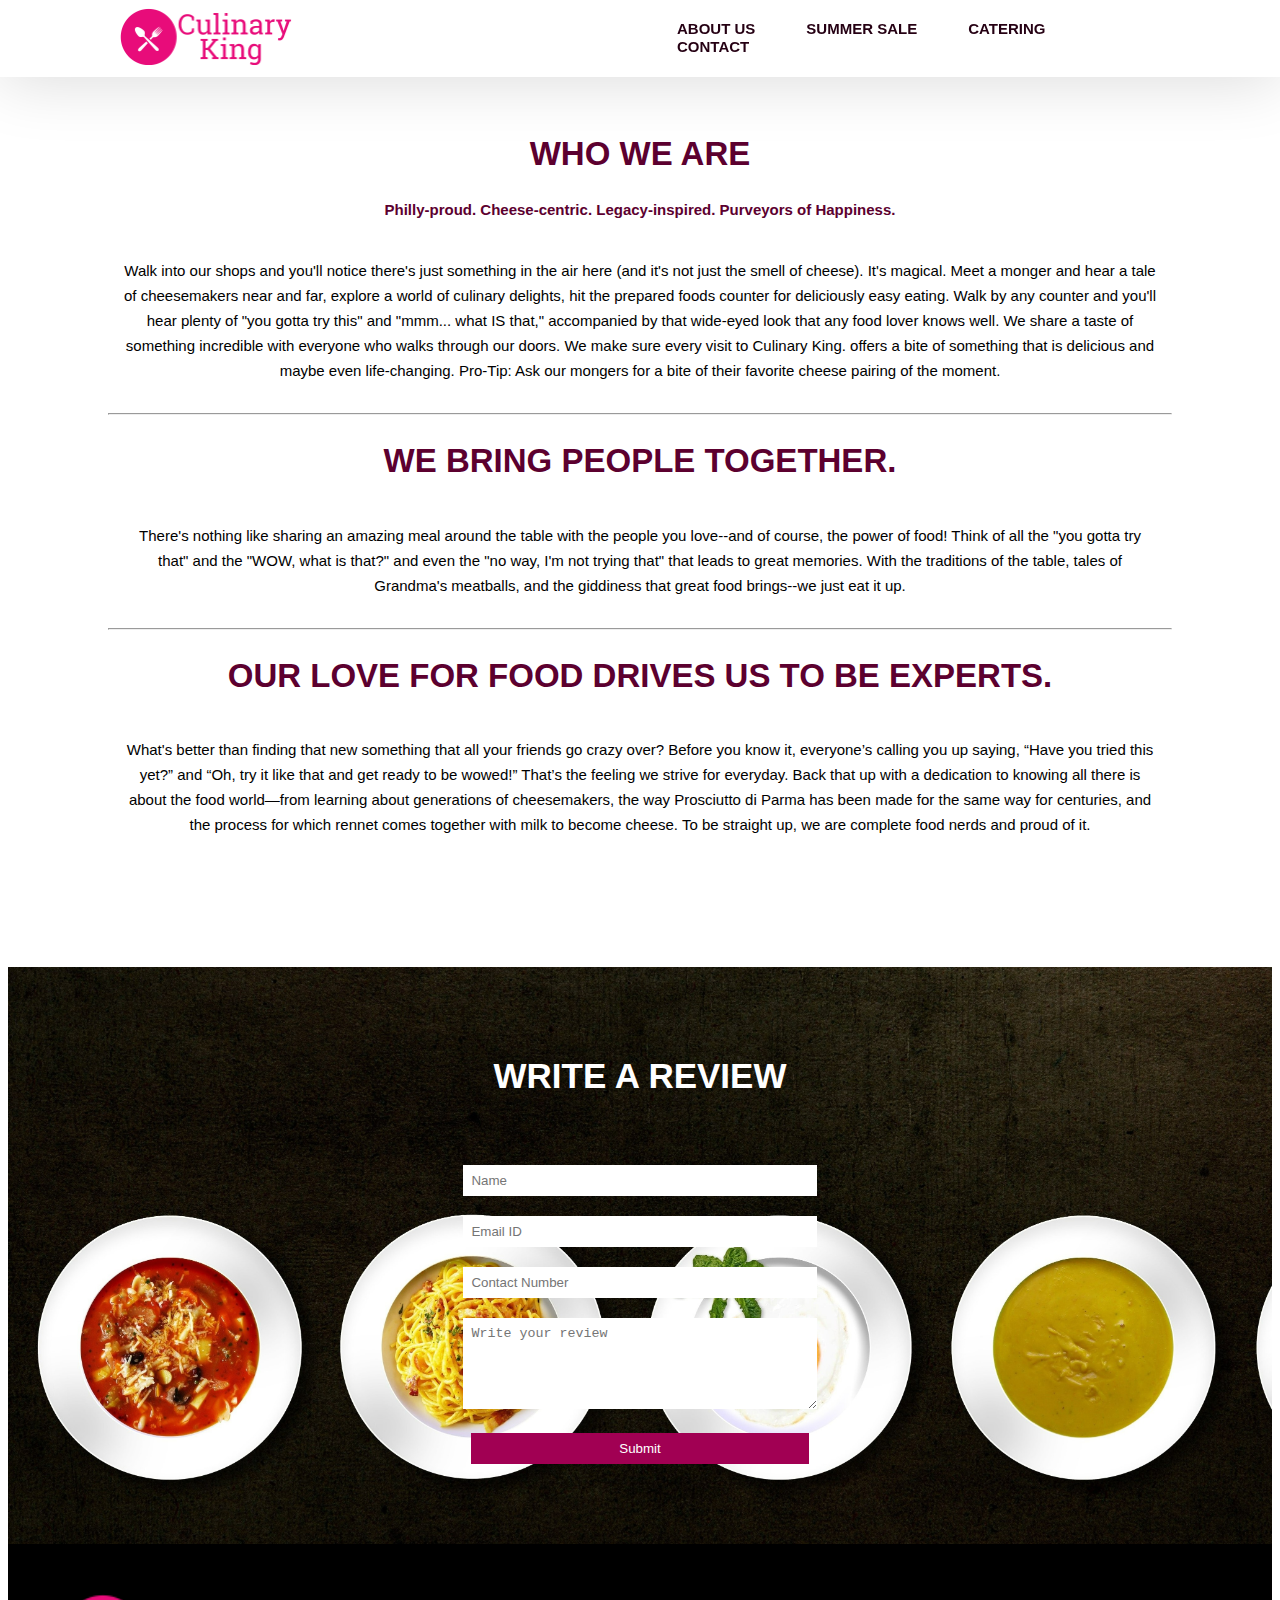
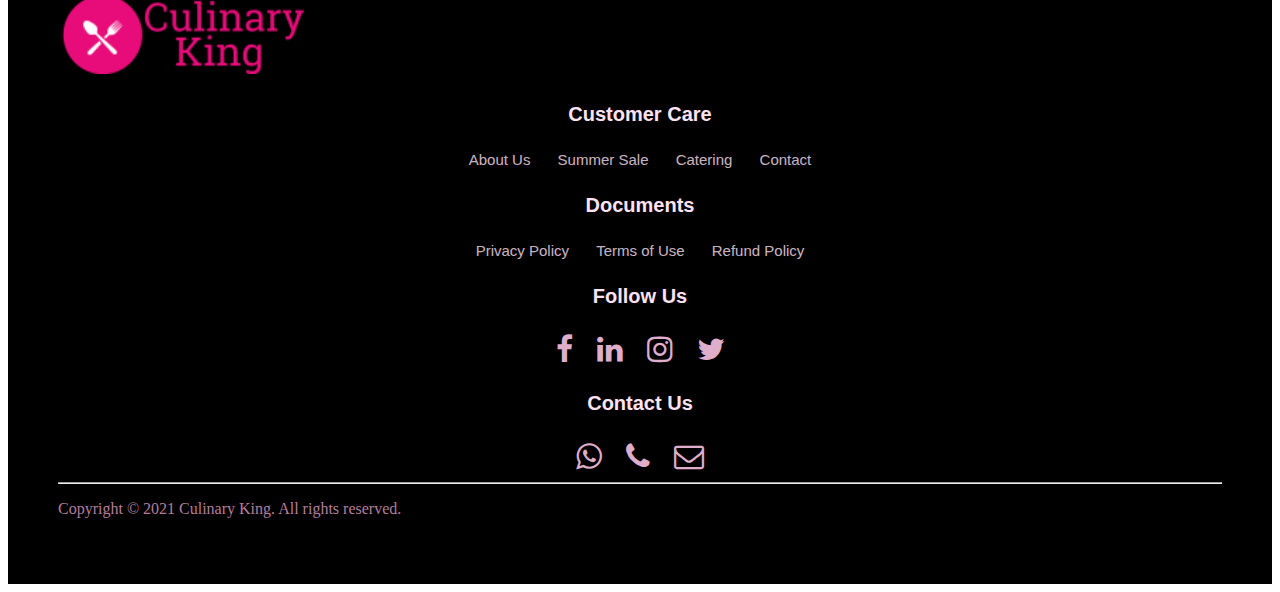
<file: about.html>
<!DOCTYPE html>
<html lang="en">

<head>
    <meta charset="UTF-8">
    <meta http-equiv="X-UA-Compatible" content="IE=edge">
    <meta name="viewport" content="initial-scale=1.0">
    <title>Culinary King | About Us</title>
    <link rel="stylesheet" href="style.css">
    <link rel="stylesheet" href="https://cdnjs.cloudflare.com/ajax/libs/font-awesome/4.7.0/css/font-awesome.min.css">
</head>

<body>
    <!-- ----------------------------------------NAVBAR----------------------------------------------------->
    <nav class="nav nav_top">
        <div class="logo">
            <a href="index.html"><img src="images/logo.png" width="250"></a>
        </div>
        <div class="nav_side">
            <a href="about.html">ABOUT US</a>
            <a href="summer.html">SUMMER SALE</a>
            <a href="catering.html">CATERING</a>
            <a href="contact.html">CONTACT</a>
        </div>
    </nav>
    <!-- -------------------------------------------ABOUT US--------------------------------------------------------->
    <div class="about_us" style="padding-top:100px;">
        <h2>WHO WE ARE</h2>
        <div class="about_content">
            <h5>Philly-proud. Cheese-centric. Legacy-inspired. Purveyors of Happiness.</h5>
            <p>Walk into our shops and you'll notice there's just something in the air here (and it's not just the smell
                of cheese). It's magical. Meet a monger and hear a tale of cheesemakers near and far, explore a world of
                culinary delights, hit the prepared foods counter for deliciously easy eating. Walk by any counter and
                you'll hear plenty of "you gotta try this" and "mmm... what IS that," accompanied by that wide-eyed look
                that any food lover knows well. We share a taste of something incredible with everyone who walks through
                our doors. We make sure every visit to Culinary King. offers a bite of something that is delicious and
                maybe even life-changing. Pro-Tip: Ask our mongers for a bite of their favorite cheese pairing of the
                moment.</p>
        </div>
        <hr>
        <h2>WE BRING PEOPLE TOGETHER.</h2>
        <p>There's nothing like sharing an amazing meal around the table with the people you love--and of course, the
            power of food! Think of all the "you gotta try that" and the "WOW, what is that?" and even the "no way, I'm
            not trying that" that leads to great memories. With the traditions of the table, tales of Grandma's
            meatballs, and the giddiness that great food brings--we just eat it up.</p>
        <hr>
        <h2>OUR LOVE FOR FOOD DRIVES US TO BE EXPERTS.</h2>
        <p>What's better than finding that new something that all your friends go crazy over? Before you know it,
            everyone’s calling you up saying, “Have you tried this yet?” and “Oh, try it like that and get ready to be
            wowed!” That’s the feeling we strive for everyday. Back that up with a dedication to knowing all there is
            about the food world—from learning about generations of cheesemakers, the way Prosciutto di Parma has been
            made for the same way for centuries, and the process for which rennet comes together with milk to become
            cheese. To be straight up, we are complete food nerds and proud of it.</p>
    </div>
    <!-- --------------------------------------------FEED--------------------------------------------------------->
    <div class="feed">
        <h2>WRITE A REVIEW</h2>
        <div class="feed_form" method="post">
            <form name="submit-googlesheet">
                <input type="text" name="Name" placeholder="Name"><br>
                <input type="email" name="Email" placeholder="Email ID"><br>
                <input type="text" name="Number" placeholder="Contact Number"><br>
                <textarea rows="5" cols="7" name="Review" placeholder="Write your review"></textarea><br>
                <button type="submit">Submit</button>
            </form>
        </div>
    </div>
    <!-- --------------------------------------------FOOTER-------------------------------------------------------->
    <footer>
        <div class="footer_logo">
            <a href="index.html"><img src="images/logo.png" width="250"></a>
        </div>
        <div class="pages">
            <h3>Customer Care</h3>
            <a href="about.html">About Us</a>|
            <a href="summer.html">Summer Sale</a>|
            <a href="catering.html">Catering</a>|
            <a href="contact.html">Contact</a>
        </div>
        <div class="doc">
            <h3>Documents</h3>
            <a href="#">Privacy Policy</a>|
            <a href="#">Terms of Use</a>|
            <a href="#">Refund Policy</a>
        </div>
        <div class="social">
            <h3>Follow Us</h3>
            <a href="https://www.facebook.com/" target="_blank"><i class="fa fa-facebook" aria-hidden="true"></i></a>
            <a href="https://www.linkedin.com/" target="_blank"><i class="fa fa-linkedin" aria-hidden="true"></i></a>
            <a href="#"><i class="fa fa-instagram" aria-hidden="true"></i></a>
            <a href="#"><i class="fa fa-twitter" aria-hidden="true"></i></a>
        </div>
        <div class="contact">
            <h3>Contact Us</h3>
            <a href="https://api.WhatsApp.com/send?phone=+910000000000" target="_blank"><i class="fa fa-whatsapp"
                    aria-hidden="true"></i></a>
            <a href="tel: +910000000000"><i class="fa fa-phone" aria-hidden="true"></i></a>
            <a href="mailto: roshnideyic365@gmail.com"><i class="fa fa-envelope-o" aria-hidden="true"></i></a>
        </div>
        <hr>
        <p>Copyright &copy; 2021 Culinary King. All rights reserved.</p>
    </footer>

    <script type="text/javascript">
        const scriptURL = 'https://script.google.com/macros/s/AKfycbzmY7HJmUEupsd8UBLj-aTxEsPcKQEWFYaxFA44IcIYrYCjanY1WcTF4zyKYXFQubtbTA/exec'
        const form = document.forms['submit-googlesheet']

        form.addEventListener('submit', e => {
            e.preventDefault()
            fetch(scriptURL, { method: 'POST', body: new FormData(form) })
                .then(response => alert("Thanks you for your valuable feedback!"))
                .catch(error => console.error('Error!', error.message))
        })

    </script>
</body>

</html>
</file>
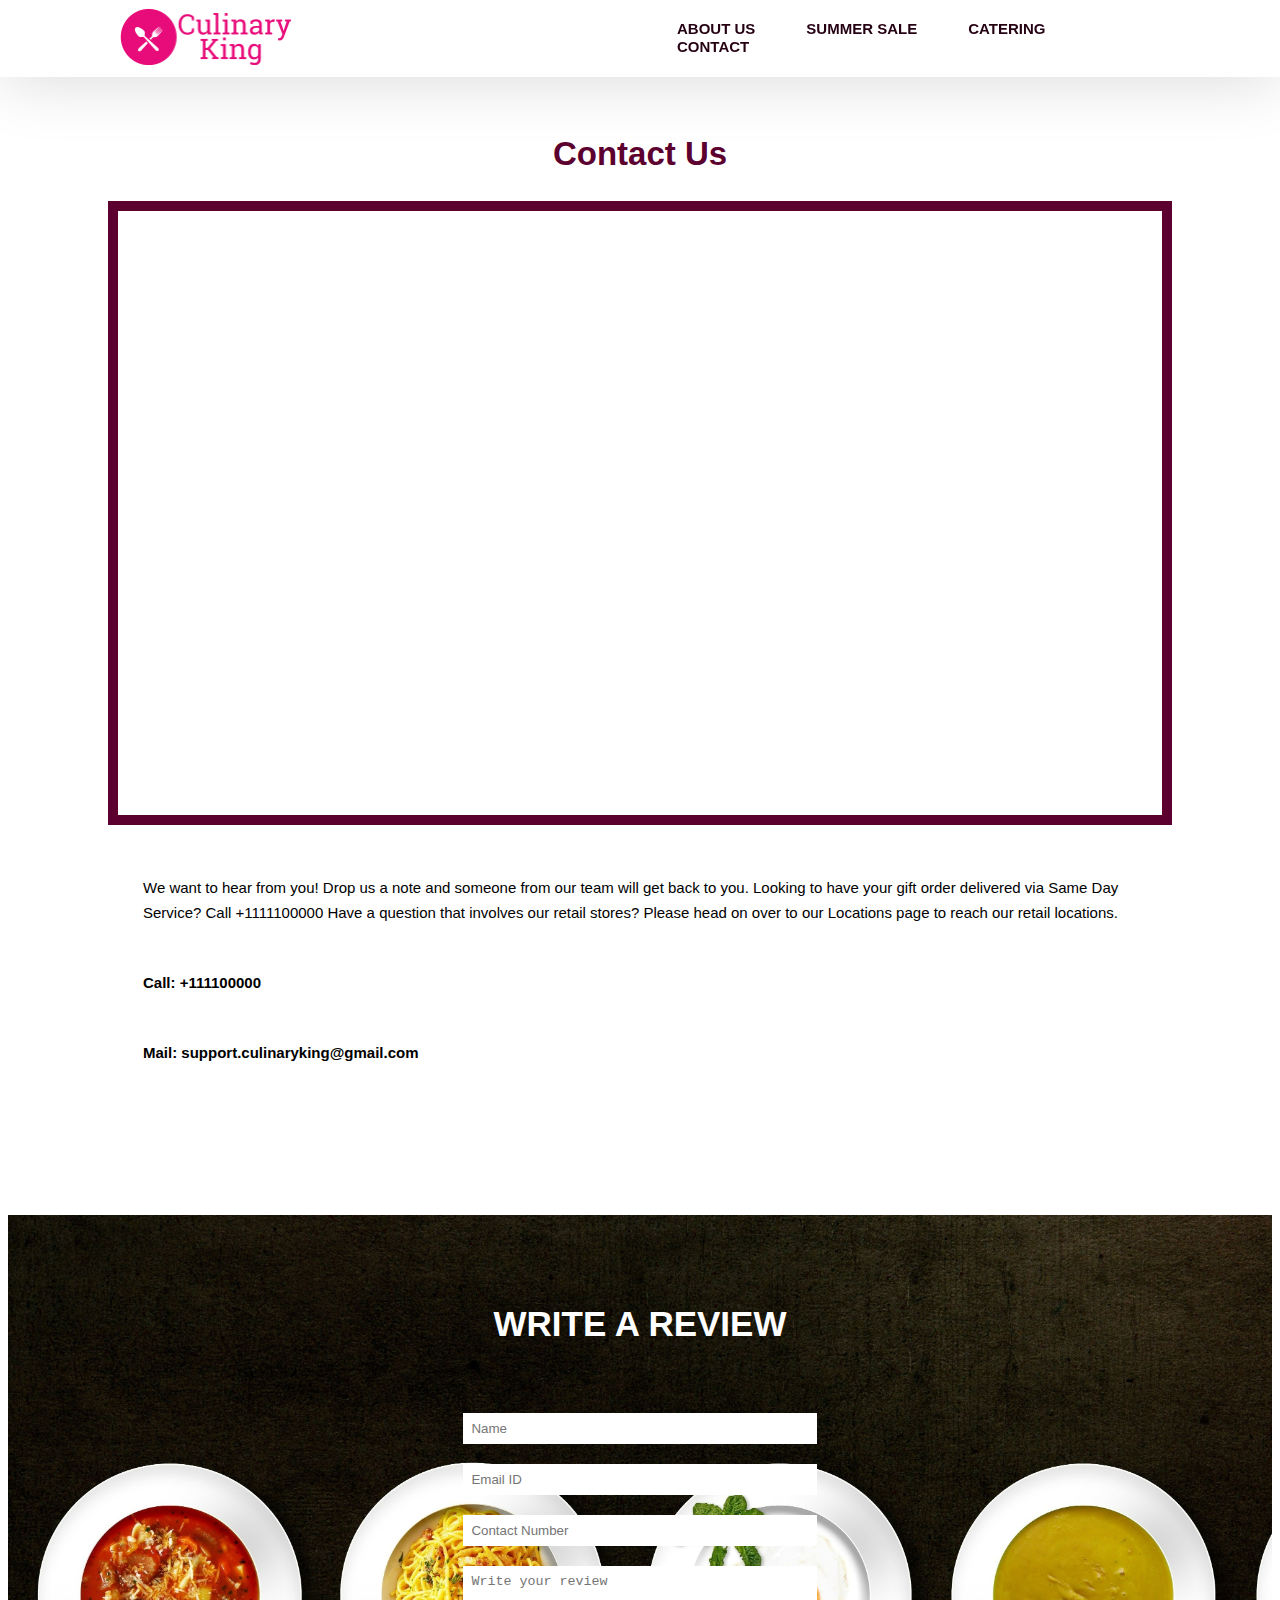
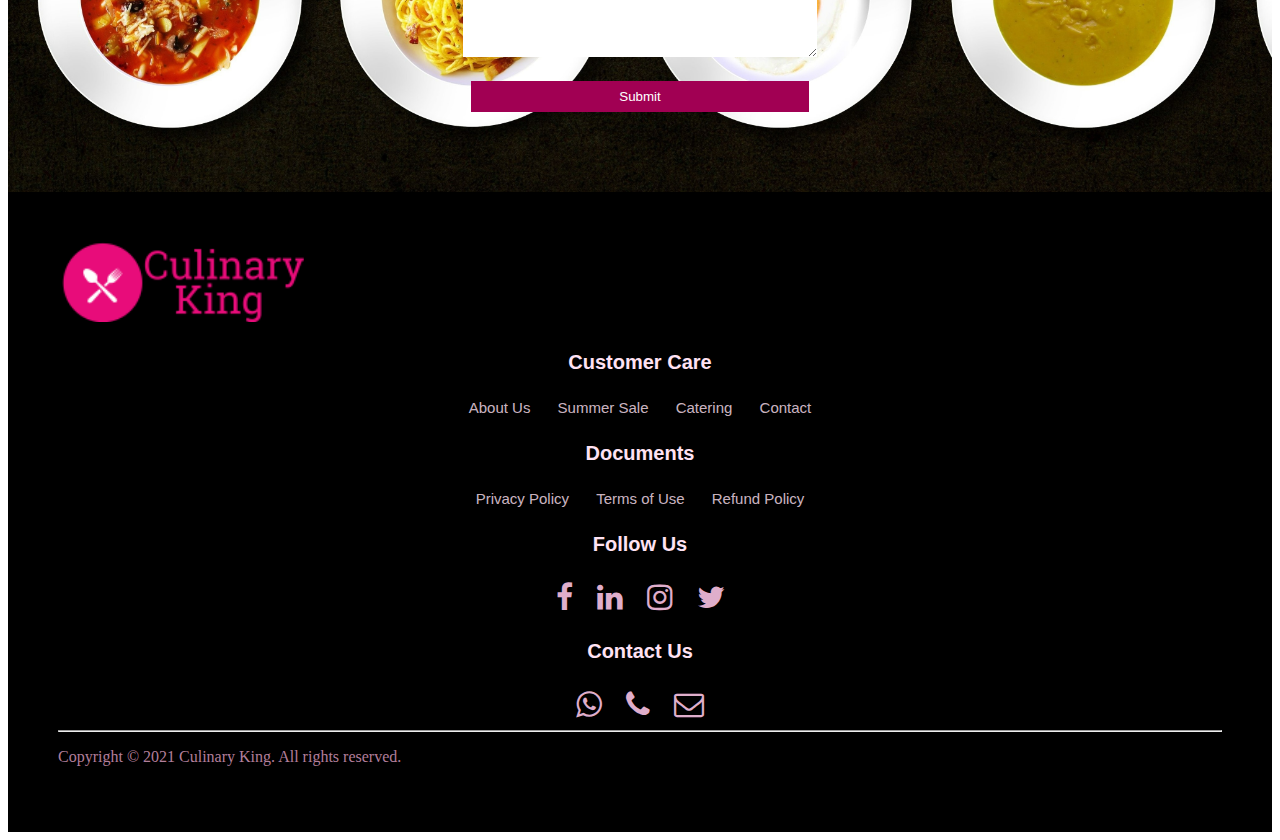
<file: contact.html>
<!DOCTYPE html>
<html lang="en">

<head>
    <meta charset="UTF-8">
    <meta http-equiv="X-UA-Compatible" content="IE=edge">
    <meta name="viewport" content="initial-scale=1.0">
    <title>Culinary King | Contact</title>
    <link rel="stylesheet" href="style.css">
    <link rel="stylesheet" href="https://cdnjs.cloudflare.com/ajax/libs/font-awesome/4.7.0/css/font-awesome.min.css">
</head>

<body>
    <!-- ----------------------------------------NAVBAR----------------------------------------------------->
    <nav class="nav nav_top">
        <div class="logo">
            <a href="index.html"><img src="images/logo.png" width="250"></a>
        </div>
        <div class="nav_side">
            <a href="about.html">ABOUT US</a>
            <a href="summer.html">SUMMER SALE</a>
            <a href="catering.html">CATERING</a>
            <a href="contact.html">CONTACT</a>
        </div>
    </nav>
    <!-- --------------------------------------------CONTACT-------------------------------------------------------->
    <div class="contact_container" style="padding-top:100px;">
        <h2>Contact Us</h2>
        <div class="g_map">
            <iframe
                src="https://www.google.com/maps/embed?pb=!1m18!1m12!1m3!1d3340544.4960977174!2d-121.88102652009785!3d35.150373310697375!2m3!1f0!2f0!3f0!3m2!1i1024!2i768!4f13.1!3m3!1m2!1s0x808fba02425dad8f%3A0x6c296c66619367e0!2sGoogleplex!5e0!3m2!1sen!2sin!4v1628463464648!5m2!1sen!2sin"
                width="100%" height="600" style="border:0;" allowfullscreen="" loading="lazy"></iframe>
        </div>
        <div class="contact_content">
            <p>We want to hear from you! Drop us a note and someone from our team will get back to you.
                Looking to have your gift order delivered via Same Day Service? Call +1111100000
                Have a question that involves our retail stores? Please head on over to our Locations page to reach our
                retail locations.</p>
            <p><b>Call: +111100000</b></p>
            <p><b>Mail: support.culinaryking@gmail.com</b></p>
        </div>
    </div>
    <!-- --------------------------------------------FEED--------------------------------------------------------->
    <div class="feed">
        <h2>WRITE A REVIEW</h2>
        <div class="feed_form" method="post">
            <form name="submit-googlesheet">
                <input type="text" name="Name" placeholder="Name"><br>
                <input type="email" name="Email" placeholder="Email ID"><br>
                <input type="text" name="Number" placeholder="Contact Number"><br>
                <textarea rows="5" cols="7" name="Review" placeholder="Write your review"></textarea><br>
                <button type="submit">Submit</button>
            </form>
        </div>
    </div>
    <!-- --------------------------------------------FOOTER-------------------------------------------------------->
    <footer>
        <div class="footer_logo">
            <a href="index.html"><img src="images/logo.png" width="250"></a>
        </div>
        <div class="pages">
            <h3>Customer Care</h3>
            <a href="about.html">About Us</a>|
            <a href="summer.html">Summer Sale</a>|
            <a href="catering.html">Catering</a>|
            <a href="contact.html">Contact</a>
        </div>
        <div class="doc">
            <h3>Documents</h3>
            <a href="#">Privacy Policy</a>|
            <a href="#">Terms of Use</a>|
            <a href="#">Refund Policy</a>
        </div>
        <div class="social">
            <h3>Follow Us</h3>
            <a href="https://www.facebook.com/" target="_blank"><i class="fa fa-facebook" aria-hidden="true"></i></a>
            <a href="https://www.linkedin.com/" target="_blank"><i class="fa fa-linkedin" aria-hidden="true"></i></a>
            <a href="#"><i class="fa fa-instagram" aria-hidden="true"></i></a>
            <a href="#"><i class="fa fa-twitter" aria-hidden="true"></i></a>
        </div>
        <div class="contact">
            <h3>Contact Us</h3>
            <a href="https://api.WhatsApp.com/send?phone=+910000000000" target="_blank"><i class="fa fa-whatsapp"
                    aria-hidden="true"></i></a>
            <a href="tel: +910000000000"><i class="fa fa-phone" aria-hidden="true"></i></a>
            <a href="mailto: roshnideyic365@gmail.com"><i class="fa fa-envelope-o" aria-hidden="true"></i></a>
        </div>
        <hr>
        <p>Copyright &copy; 2021 Culinary King. All rights reserved.</p>
    </footer>

    <script type="text/javascript">
        const scriptURL = 'https://script.google.com/macros/s/AKfycbzmY7HJmUEupsd8UBLj-aTxEsPcKQEWFYaxFA44IcIYrYCjanY1WcTF4zyKYXFQubtbTA/exec'
        const form = document.forms['submit-googlesheet']

        form.addEventListener('submit', e => {
            e.preventDefault()
            fetch(scriptURL, { method: 'POST', body: new FormData(form) })
                .then(response => alert("Thanks you for your valuable feedback!"))
                .catch(error => console.error('Error!', error.message))
        })

    </script>
</body>

</html>
</file>
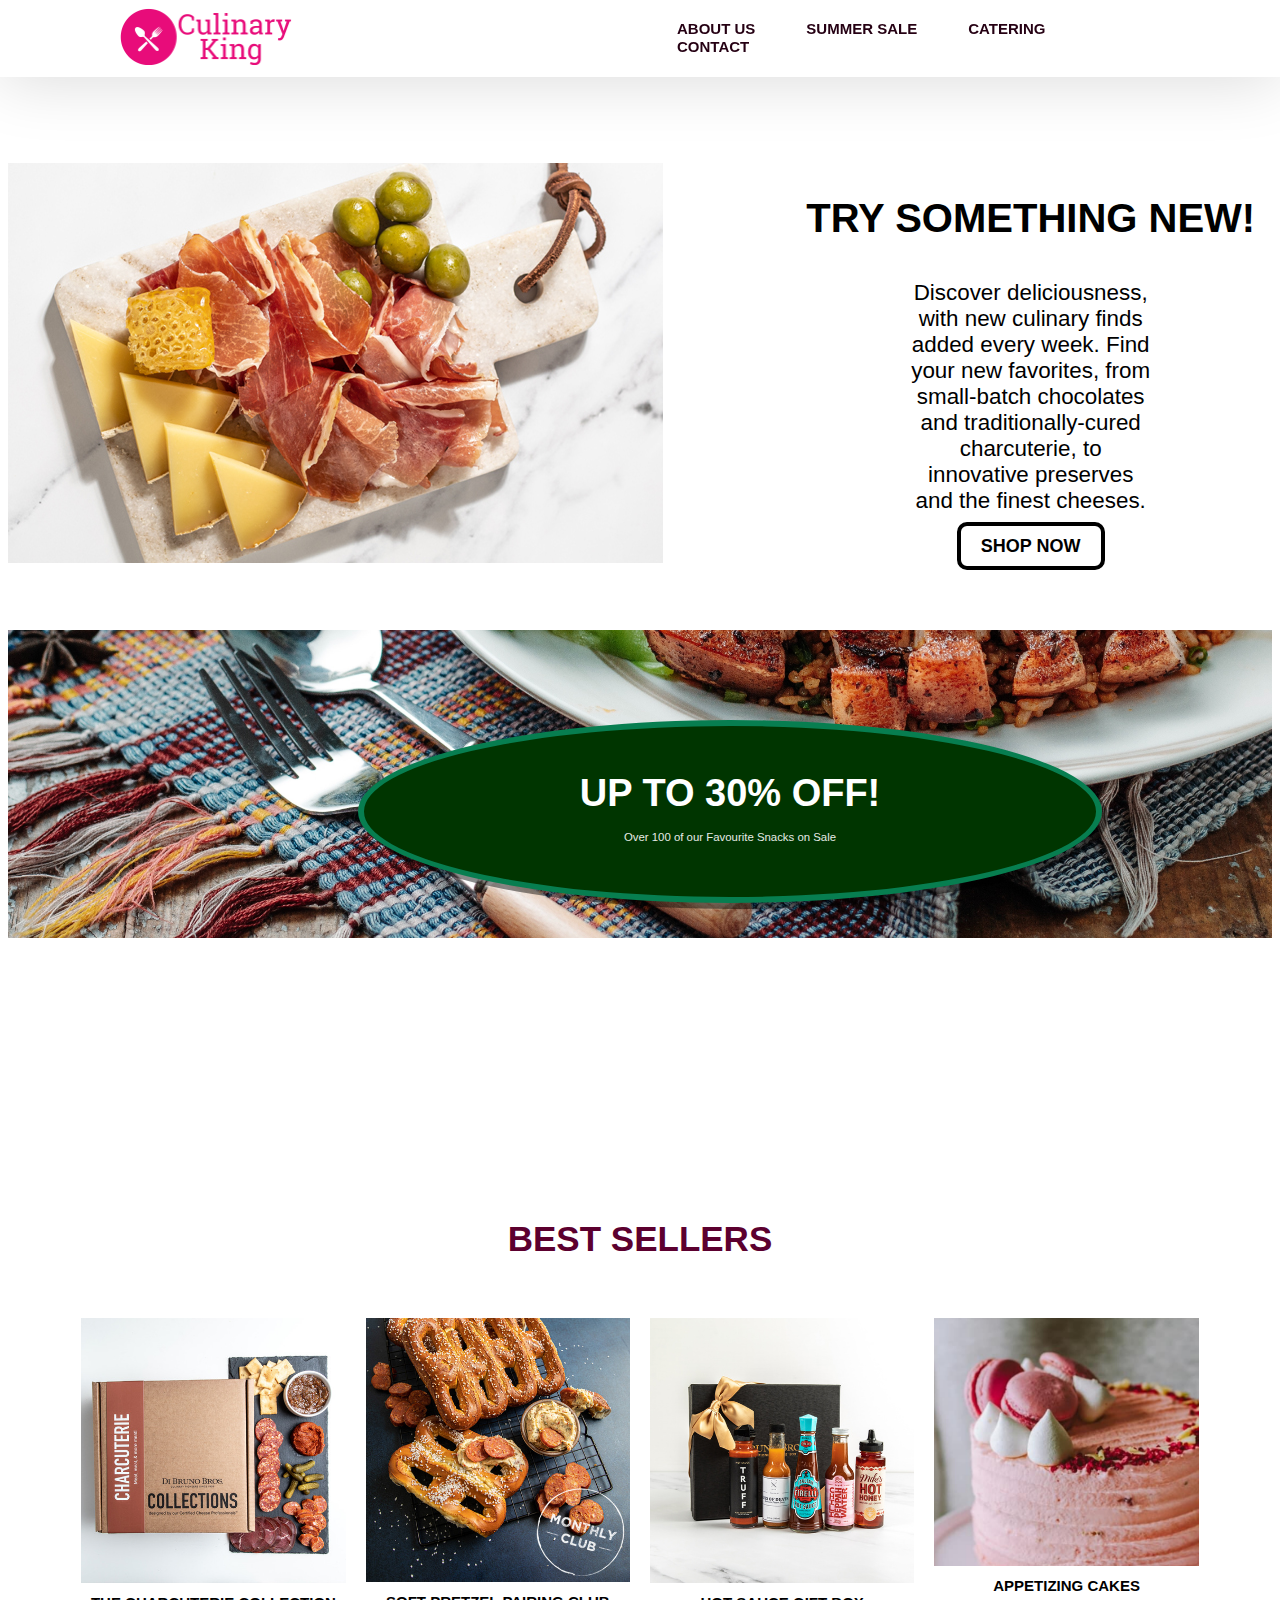
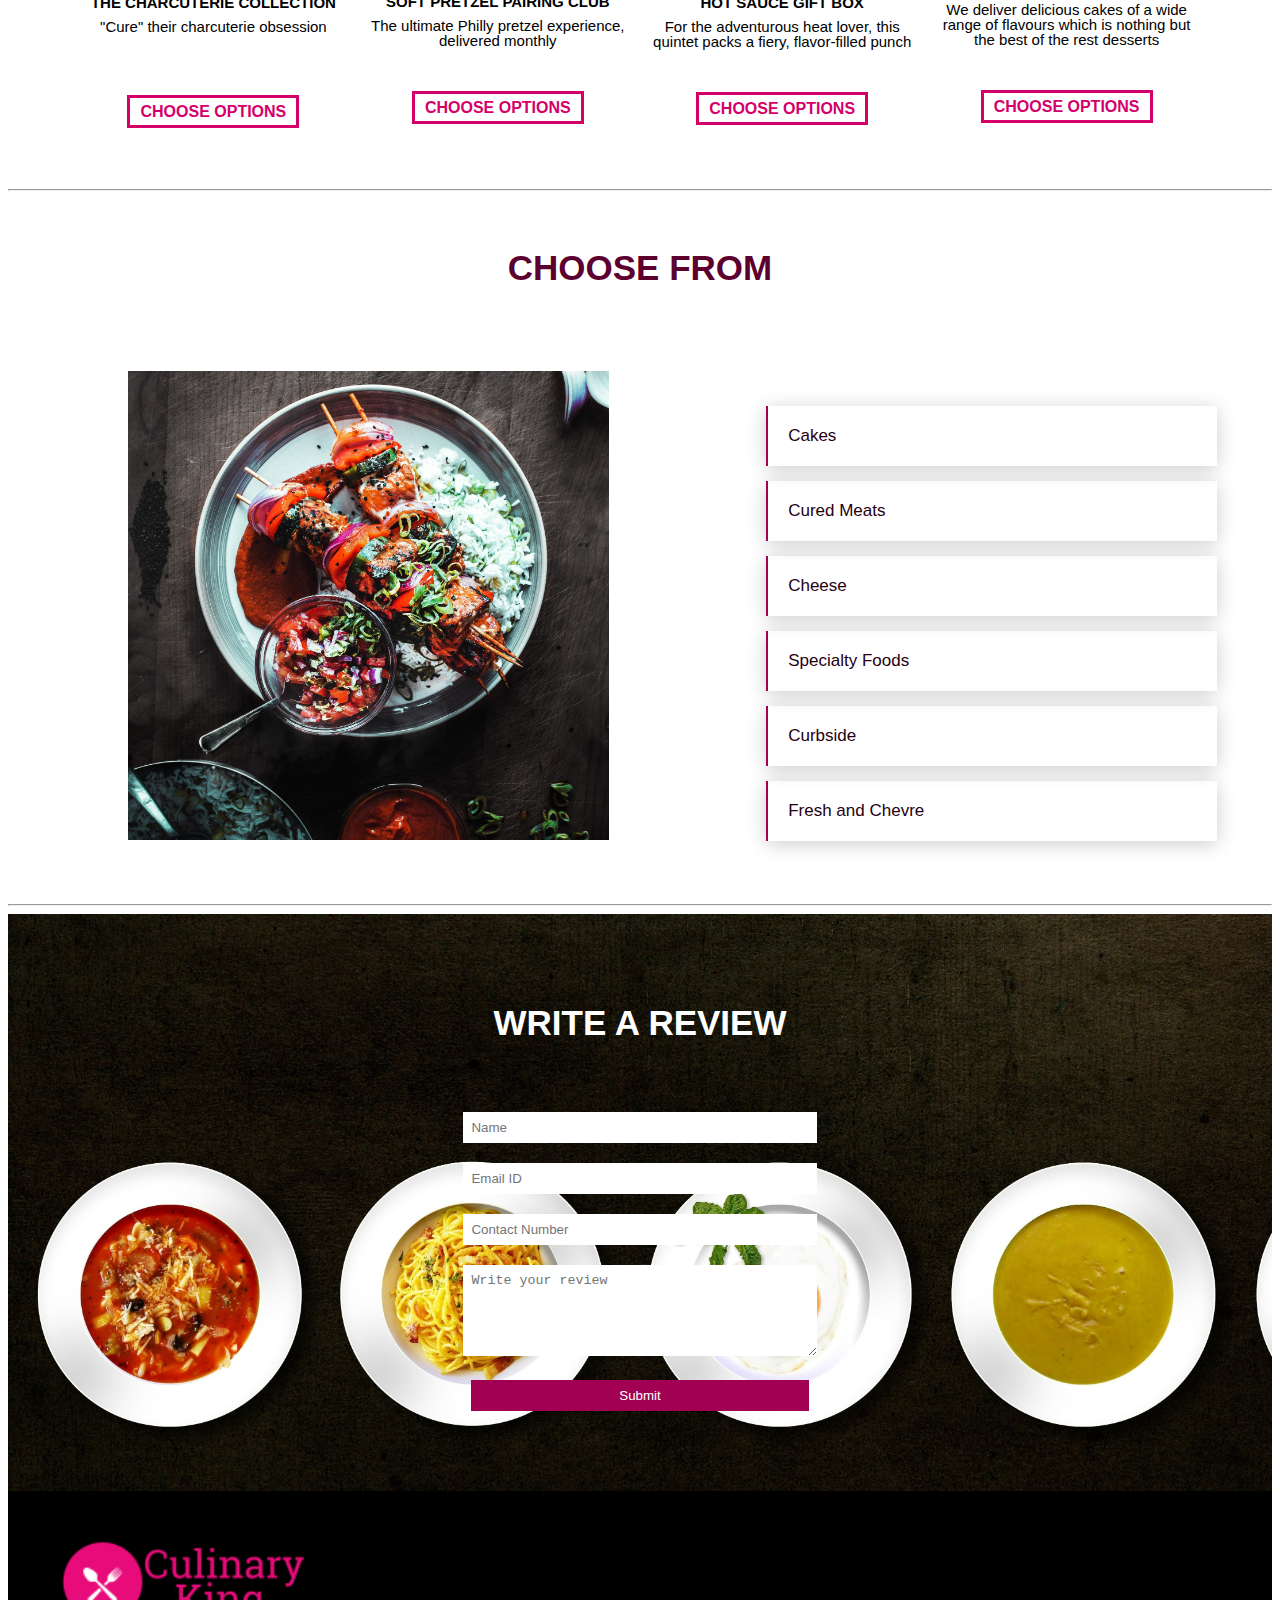
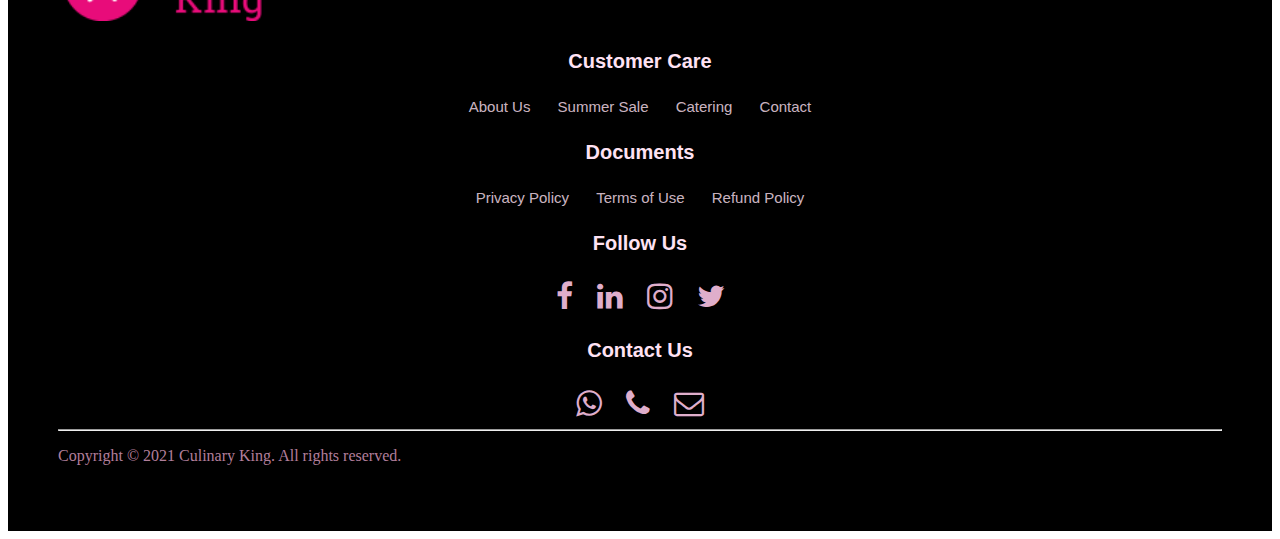
<file: summer.html>
<!DOCTYPE html>
<html lang="en">

<head>
    <meta charset="UTF-8">
    <meta http-equiv="X-UA-Compatible" content="IE=edge">
    <meta name="viewport" content="initial-scale=1.0">
    <title>Culinary King | Summer Sale</title>
    <link rel="stylesheet" href="style.css">
    <link rel="stylesheet" href="https://cdnjs.cloudflare.com/ajax/libs/font-awesome/4.7.0/css/font-awesome.min.css">
</head>

<body>
    <!-- ----------------------------------------NAVBAR----------------------------------------------------->
    <nav class="nav nav_top">
        <div class="logo">
            <a href="index.html"><img src="images/logo.png" width="250"></a>
        </div>
        <div class="nav_side">
            <a href="about.html">ABOUT US</a>
            <a href="summer.html">SUMMER SALE</a>
            <a href="catering.html">CATERING</a>
            <a href="contact.html">CONTACT</a>
        </div>
    </nav>
    <!-- --------------------------------------------SUMMER-------------------------------------------------------->
    <!-- --------------------------------------------SIDE----------------------------------------------------------->
    <div class="side" style="padding-top:100px;">
        <div class="left">
            <img src="images/side.jpg">
        </div>
        <div class="right">
            <h2>TRY SOMETHING NEW!</h2>
            <p>
                Discover deliciousness, with new culinary finds added every week. Find your new favorites, from
                small-batch chocolates and traditionally-cured charcuterie, to innovative preserves and the finest
                cheeses.
            </p>
            <div class="side_btn">
                <a href="#">SHOP NOW</a>
            </div>
        </div>

    </div>
    <!-- --------------------------------------------MAIN----------------------------------------------------------->
    <div class="main">
        <div class="main_content">
            <h2>UP TO 30% OFF!
                <br>
                <span>Over 100 of our Favourite Snacks on Sale</span>
            </h2>
        </div>
    </div>
    <div class="product">
        <h2>BEST SELLERS</h2>
        <div class="product_container">

            <div class="item">
                <div class="item_img">
                    <img src="images/char.jpg">
                </div>
                <div class="item_content">
                    <h3>THE CHARCUTERIE COLLECTION</h3>
                    <p>"Cure" their charcuterie obsession</p>
                    <br><br><br>
                    <a href="#">CHOOSE OPTIONS</a>
                </div>
            </div>

            <div class="item">
                <div class="item_img">
                    <img src="images/bacon.jpg">
                </div>
                <div class="item_content">
                    <h3>SOFT PRETZEL PAIRING CLUB</h3>
                    <p>The ultimate Philly pretzel experience, delivered monthly</p>
                    <br><br>
                    <a href="#">CHOOSE OPTIONS</a>
                </div>
            </div>

            <div class="item">
                <div class="item_img">
                    <img src="images/hot.jpg">
                </div>
                <div class="item_content">
                    <h3>HOT SAUCE GIFT BOX</h3>
                    <p>For the adventurous heat lover, this quintet packs a fiery, flavor-filled punch</p>
                    <br><br>
                    <a href="#">CHOOSE OPTIONS</a>
                </div>
            </div>

            <div class="item">
                <div class="item_img">
                    <img src="images/cake.jpg">
                </div>
                <div class="item_content">
                    <h3>APPETIZING CAKES</h3>
                    <p>We deliver delicious cakes of a wide range of flavours which is nothing but the best of the rest
                        desserts</p>
                    <br><br>
                    <a href="#">CHOOSE OPTIONS</a>
                </div>
            </div>
        </div>
    </div>
    <hr>
    <!-- --------------------------------------------KEYPOINTS--------------------------------------------------------->
    <div class="keypoint">
        <h2>CHOOSE FROM</h2><br><br><br>
        <div class="key_container">
            <div class="key_img">
                <img src="images/back22.jpg">
            </div>
            <div class="key_content">
                <li>Cakes</li>
                <li>Cured Meats</li>
                <li>Cheese</li>
                <li>Specialty Foods</li>
                <li>Curbside</li>
                <li>Fresh and Chevre</li>
            </div>
        </div>
    </div>
    <hr>
    <!-- --------------------------------------------FEED--------------------------------------------------------->
    <div class="feed">
        <h2>WRITE A REVIEW</h2>
        <div class="feed_form" method="post">
            <form name="submit-googlesheet">
                <input type="text" name="Name" placeholder="Name"><br>
                <input type="email" name="Email" placeholder="Email ID"><br>
                <input type="text" name="Number" placeholder="Contact Number"><br>
                <textarea rows="5" cols="7" name="Review" placeholder="Write your review"></textarea><br>
                <button type="submit">Submit</button>
            </form>
        </div>
    </div>
    <!-- --------------------------------------------FOOTER-------------------------------------------------------->
    <footer>
        <div class="footer_logo">
            <a href="index.html"><img src="images/logo.png" width="250"></a>
        </div>
        <div class="pages">
            <h3>Customer Care</h3>
            <a href="about.html">About Us</a>|
            <a href="summer.html">Summer Sale</a>|
            <a href="catering.html">Catering</a>|
            <a href="contact.html">Contact</a>
        </div>
        <div class="doc">
            <h3>Documents</h3>
            <a href="#">Privacy Policy</a>|
            <a href="#">Terms of Use</a>|
            <a href="#">Refund Policy</a>
        </div>
        <div class="social">
            <h3>Follow Us</h3>
            <a href="https://www.facebook.com/" target="_blank"><i class="fa fa-facebook" aria-hidden="true"></i></a>
            <a href="https://www.linkedin.com/" target="_blank"><i class="fa fa-linkedin" aria-hidden="true"></i></a>
            <a href="#"><i class="fa fa-instagram" aria-hidden="true"></i></a>
            <a href="#"><i class="fa fa-twitter" aria-hidden="true"></i></a>
        </div>
        <div class="contact">
            <h3>Contact Us</h3>
            <a href="https://api.WhatsApp.com/send?phone=+910000000000" target="_blank"><i class="fa fa-whatsapp"
                    aria-hidden="true"></i></a>
            <a href="tel: +910000000000"><i class="fa fa-phone" aria-hidden="true"></i></a>
            <a href="mailto: roshnideyic365@gmail.com"><i class="fa fa-envelope-o" aria-hidden="true"></i></a>
        </div>
        <hr>
        <p>Copyright &copy; 2021 Culinary King. All rights reserved.</p>
    </footer>

    <script type="text/javascript">
        const scriptURL = 'https://script.google.com/macros/s/AKfycbzmY7HJmUEupsd8UBLj-aTxEsPcKQEWFYaxFA44IcIYrYCjanY1WcTF4zyKYXFQubtbTA/exec'
        const form = document.forms['submit-googlesheet']

        form.addEventListener('submit', e => {
            e.preventDefault()
            fetch(scriptURL, { method: 'POST', body: new FormData(form) })
                .then(response => alert("Thanks you for your valuable feedback!"))
                .catch(error => console.error('Error!', error.message))
        })

    </script>
</body>

</html>
</file>
<file: style.css>
/*------------------------------------------------NAVBAR----------------------------------------*/
.nav {
    background-color: white;
    z-index: 9;
    padding-left: 50px;
    padding-right: 50px;
    display: flex;
    box-shadow: 0px 3px 65px 0px rgba(0, 0, 0, .15);
}

.nav_top {
    position: fixed;
    top: 0;
    right: 0;
    left: 0;
}

.logo {
    float: left;
    width: 50%;
}

.logo img {
    padding: 8px;
    width: 30%;
    margin-left: 10%;
}

.nav_side {
    float: right;
    width: 45%;
    margin-top: 20px;
}

.nav_side a {
    text-decoration: none;
    margin-right: 10px;
    margin-left: 22px;
    margin-top: 20px;
    padding-top: 20px;
    padding-left: 15px;
    color: rgb(37, 0, 19);
    font-weight: bold;
    font-family: Avantgarde, TeX Gyre Adventor, URW Gothic L, sans-serif;
    font-size: 15px;
    justify-content: center;
    align-items: center;
    align-content: center;
    text-align: center;

}

.nav_side a:hover {
    color: rgb(253, 0, 84);
    transition: all 1s ease;
}

/*-------------------------------------------FIRST CAROUSEL----------------------------------------*/
.slide {
    padding: 0px;
    height: 30px;
}

.slide .slide_container {
    text-align: center;
}

.slide .slide_container .carousel-inner {
    box-shadow: none;
}

.slide .slide_container .item {
    width: 100%;
    ;
    box-shadow: none;
}

.slide .slide_container .item .item_img {
    width: 100%;
    overflow: hidden;
    text-align: center;
}

.slide .slide_container .item .item_img img {
    width: 100%;
    overflow: hidden;
    height: 530px;
}

.slide_con {
    background-image: url("images/back.jpg");
    background-position: center;
    background-size: cover;
    background-repeat: no-repeat;
    background-attachment: fixed;
    height: 90vh;
}

.slide_con .slide_content {
    padding-top: 10%;
    margin-left: 10%;
    margin-right: 10%;
}

.slide_con .slide_content h2 {
    color: white;
    font-size: 430%;
    font-family: Avantgarde, TeX Gyre Adventor, URW Gothic L, sans-serif;
    font-weight: bolder;
    text-align: center;
    line-height: 35px;
    position: relative;
}

.slide_con .slide_content h2 span {
    font-size: 40%;
    opacity: 0.9;
    font-weight: 400;
    line-height: 20px;
}

.slide_con .slide_content .slide_btn {
    margin-top: 10%;
    text-align: center;
    width: 100%;
    position: relative;
}

.slide_con .slide_content .slide_btn a {
    text-decoration: none;
    font-size: large;
    margin: 32%;
    padding: 10px 20px;
    font-weight: bold;
    color: white;
    font-family: Avantgarde, TeX Gyre Adventor, URW Gothic L, sans-serif;
    text-align: center;
    border: 4px solid white;
    border-radius: 10px;
    transition: 0.5s;
}

.slide_con .slide_content .slide_btn a:hover {
    background-color: white;
    color: rgb(37, 0, 19);
    border: none;
    border-bottom: 4px solid orange;
    transition: 0.5s;
}

/*------------------------------------------------SIDE----------------------------------------*/
.side {
    margin-top: 5%;
    margin-bottom: 5%;
    display: flex;
    text-align: center;
    font-family: Avantgarde, TeX Gyre Adventor, URW Gothic L, sans-serif;
}

.side .left {
    float: left;
}

.side .right {
    float: right;
    padding-left: 10%;
}

.side .right h2 {
    font-size: 250%;
}

.side .right p {
    width: 50%;
    font-size: 140%;
    margin-left: 25%;
    margin-top: 8%;
}

.side .right .side_btn {
    margin-top: 3%;
}

.side .right .side_btn a {
    text-decoration: none;
    font-size: large;
    margin: 32%;
    padding: 10px 20px;
    font-weight: bold;
    color: black;
    font-family: Avantgarde, TeX Gyre Adventor, URW Gothic L, sans-serif;
    text-align: center;
    border: 4px solid black;
    border-radius: 10px;
    transition: 0.5s;
}

.side .right .side_btn a:hover {
    background-color: black;
    color: white;
    border: none;
    border-bottom: 4px solid rgb(255, 34, 144);
    transition: 0.5s;
}

/*------------------------------------------------MAIN----------------------------------------*/
.main {
    background-image: url("images/back.jpg");
    background-position: center;
    background-size: cover;
    background-repeat: no-repeat;
    background-attachment: fixed;
    height: 60vh;
}

.main .main_content {
    padding: 100px;
    text-align: center;
}

.main .main_content h2 {
    color: white;
    background-color: rgb(0, 53, 0);
    font-size: 38px;
    font-family: Avantgarde, TeX Gyre Adventor, URW Gothic L, sans-serif;
    font-weight: bolder;
    text-align: center;
    line-height: 35px;
    width: 50%;
    padding: 50px;
    padding-left: 100px;
    padding-right: 100px;
    border-radius: 50%;
    margin-left: 250px;
    margin-right: 200px;
    margin-top: -10px;
    border: 6px solid rgb(7, 126, 80);
    box-shadow: 6px 6px rgba(0, 0, 0, .45);
}

.main .main_content h2 span {
    font-size: 30%;
    opacity: 0.9;
    font-weight: 400;
    line-height: 20px;
    font-family: Avantgarde, TeX Gyre Adventor, URW Gothic L, sans-serif;
}

/*--------------------------------------------PRODUCTS----------------------------------------*/
.product {
    padding-bottom: 50px;
}

.product h2 {
    font-family: Avantgarde, TeX Gyre Adventor, URW Gothic L, sans-serif;
    color: rgb(92, 0, 47);
    font-size: 35px;
    text-align: center;
    padding: 20px;
}

.product .product_container {
    display: flex;
    margin-left: 5%;
    margin-right: 5%;
}

.product .product_container .item {
    width: 25%;
    margin: 10px;
    height: 10%;
}

.product .product_container .item:hover {
    box-shadow: 0px 3px 65px 0px rgb(255, 189, 165);
}

.product .product_container .item .item_img {
    width: 100%;
    height: 20%;
    overflow: hidden;
}

.product .product_container .item .item_img img {
    width: 100%;
    height: 20%;
}

.product .product_container .item .item_content {
    text-align: center;
}

.product .product_container .item .item_content h3 {
    font-size: 15px;
    font-family: Avantgarde, TeX Gyre Adventor, URW Gothic L, sans-serif;
    line-height: 2px;
}

.product .product_container .item .item_content p {
    font-size: 15px;
    line-height: 15px;
    font-family: Avantgarde, TeX Gyre Adventor, URW Gothic L, sans-serif;
}

.product .product_container .item .item_content a {
    text-decoration: none;
    padding: 5px 10px;
    font-weight: bold;
    color: rgb(212, 0, 106);
    font-family: Avantgarde, TeX Gyre Adventor, URW Gothic L, sans-serif;
    text-align: center;
    border: 3px solid rgb(212, 0, 106);
    transition: 0.5s;
}

.product .product_container .item .item_content a:hover {
    background-color: rgb(212, 0, 106);
    color: white;
    border: none;
    transition: 0.5s;
}

/*--------------------------------------------KEY HIGHLIGHTS----------------------------------------*/
.keypoint {
    padding: 20px;
}

.keypoint h2 {
    font-family: Avantgarde, TeX Gyre Adventor, URW Gothic L, sans-serif;
    color: rgb(92, 0, 47);
    font-size: 35px;
    text-align: center;
}

.keypoint .key_container {
    display: flex;
}

.keypoint .key_container .key_content {
    width: 40%;
    padding: 20px;
    float: right;
    margin-left: 10%;
}

.keypoint .key_container .key_content li {
    list-style: none;
    margin: 15px;
    padding: 20px;
    border-left: 2px solid rgb(161, 0, 83);
    color: rgb(37, 0, 19);
    font-size: 17px;
    text-align: left;
    font-family: Avantgarde, TeX Gyre Adventor, URW Gothic L, sans-serif;
    box-shadow: 0px 3px 20px 0px rgba(0, 0, 0, 0.2);
}

.keypoint .key_container .key_img {
    width: 40%;
    float: left;
    margin-left: 100px;
}

.keypoint .key_container .key_img img {
    width: 100%;

}

/*--------------------------------------------TEAM----------------------------------------*/
.team {
    padding: 50px;
}

.team h2 {
    font-family: Avantgarde, TeX Gyre Adventor, URW Gothic L, sans-serif;
    color: rgb(92, 0, 47);
    font-size: 35px;
    text-align: center;
}

.team .team_container {
    display: flex;
}

.team .team_container .team_video {
    width: 50%;
    padding: 20px;
}

.team .team_container .team_video video {
    width: 100%;
    border: 8px solid rgb(161, 0, 83);
    outline: none;
}

.team .team_container .team_content {
    width: 40%;
    padding: 20px;
    margin-left: 50px;
    margin-top: 4%;
    font-size: large;
    font-family: Avantgarde, TeX Gyre Adventor, URW Gothic L, sans-serif;
}

/*--------------------------------------------FEED----------------------------------------*/
.feed {
    background-image: url("images/feed.jpg");
    background-size: cover;
    padding: 50px;
    text-align: center;
    font-family: Avantgarde, TeX Gyre Adventor, URW Gothic L, sans-serif;
}

.feed h2 {
    font-family: Avantgarde, TeX Gyre Adventor, URW Gothic L, sans-serif;
    color: white;
    font-size: 35px;
    text-align: center;
    padding: 10px;
}

.feed .feed_form {
    text-align: center;
}

.feed .feed_form form {
    padding: 20px;
}

.feed .feed_form form input {
    width: 30%;
    margin: 10px;
    padding: 8px;
    outline: none;
    border: none;
}

.feed .feed_form form textarea {
    width: 30%;
    margin: 10px;
    padding: 8px;
    outline: none;
    border: none;
}

.feed .feed_form form button {
    width: 30%;
    margin: 10px;
    padding: 8px;
    outline: none;
    border: none;
    background-color: rgb(161, 0, 83);
    color: white;
    border: 5px;
}

/*--------------------------------------------FOOTER----------------------------------------*/
footer {
    background-color: black;
    padding: 50px;
}

footer .pages {
    text-align: center;
}

footer .pages h3 {
    color: rgb(255, 226, 243);
    font-size: 20px;
    font-family: Avantgarde, TeX Gyre Adventor, URW Gothic L, sans-serif;
    padding: 5px;
    font-weight: bold;
}

footer .pages a {
    text-decoration: none;
    margin: 10px;
    color: rgba(255, 226, 243, 0.808);
    font-size: 15px;
    font-family: Avantgarde, TeX Gyre Adventor, URW Gothic L, sans-serif;
}

footer .pages a:hover {
    color: white;
}

footer .doc {
    text-align: center;
}

footer .doc h3 {
    color: rgb(255, 226, 243);
    font-size: 20px;
    font-family: Avantgarde, TeX Gyre Adventor, URW Gothic L, sans-serif;
    padding: 5px;
    font-weight: bold;
}

footer .doc a {
    text-decoration: none;
    margin: 10px;
    color: rgba(255, 226, 243, 0.808);
    font-size: 15px;
    font-family: Avantgarde, TeX Gyre Adventor, URW Gothic L, sans-serif;
}

footer .doc a:hover {
    color: white;
}

footer .social {
    text-align: center;
}

footer .social h3 {
    color: rgb(255, 226, 243);
    font-size: 20px;
    font-family: Avantgarde, TeX Gyre Adventor, URW Gothic L, sans-serif;
    padding: 5px;
    font-weight: bold;
}

footer .contact {
    text-align: center;
}

footer .contact h3 {
    color: rgb(255, 226, 243);
    font-size: 20px;
    font-family: Avantgarde, TeX Gyre Adventor, URW Gothic L, sans-serif;
    padding: 5px;
    font-weight: bold;
}

footer .social a {
    font-size: 30px;
    text-decoration: none;
    ;
    color: rgba(247, 193, 224, 0.904);
    margin: 10px;
}

footer .social a:hover {
    color: white;
}

footer .contact a {
    font-size: 30px;
    text-decoration: none;
    ;
    color: rgba(247, 193, 224, 0.904);
    margin: 10px;
}

footer .contact a:hover {
    color: white;
}

footer p {
    color: rgba(247, 178, 217, 0.726);
}

/*--------------------------------------------ABOUT US---------------------------------------*/
.about_us {
    padding: 100px;
}

.about_us h2 {
    font-family: Avantgarde, TeX Gyre Adventor, URW Gothic L, sans-serif;
    color: rgb(92, 0, 47);
    font-size: 33px;
    text-align: center;
}

.about_us h5 {
    font-family: Avantgarde, TeX Gyre Adventor, URW Gothic L, sans-serif;
    color: rgb(92, 0, 47);
    font-size: 15px;
    text-align: center;
}

.about_us p {
    text-align: center;
    padding: 15px;
    font-size: 15px;
    font-family: Avantgarde, TeX Gyre Adventor, URW Gothic L, sans-serif;
    line-height: 25px;
}

/*--------------------------------------------CONTACT---------------------------------------*/
.contact_container {
    padding: 100px;
    ;
}

.contact_container h2 {
    font-family: Avantgarde, TeX Gyre Adventor, URW Gothic L, sans-serif;
    color: rgb(92, 0, 47);
    font-size: 33px;
    text-align: center;
}

.contact_container .g_map {
    border: 10px solid rgb(92, 0, 47);
}

.contact_container .contact_content {
    padding: 20px;
}

.contact_container .contact_content p {
    padding: 15px;
    font-size: 15px;
    font-family: Avantgarde, TeX Gyre Adventor, URW Gothic L, sans-serif;
    line-height: 25px;
}

/*--------------------------------------------CATERING---------------------------------------*/
</file>
